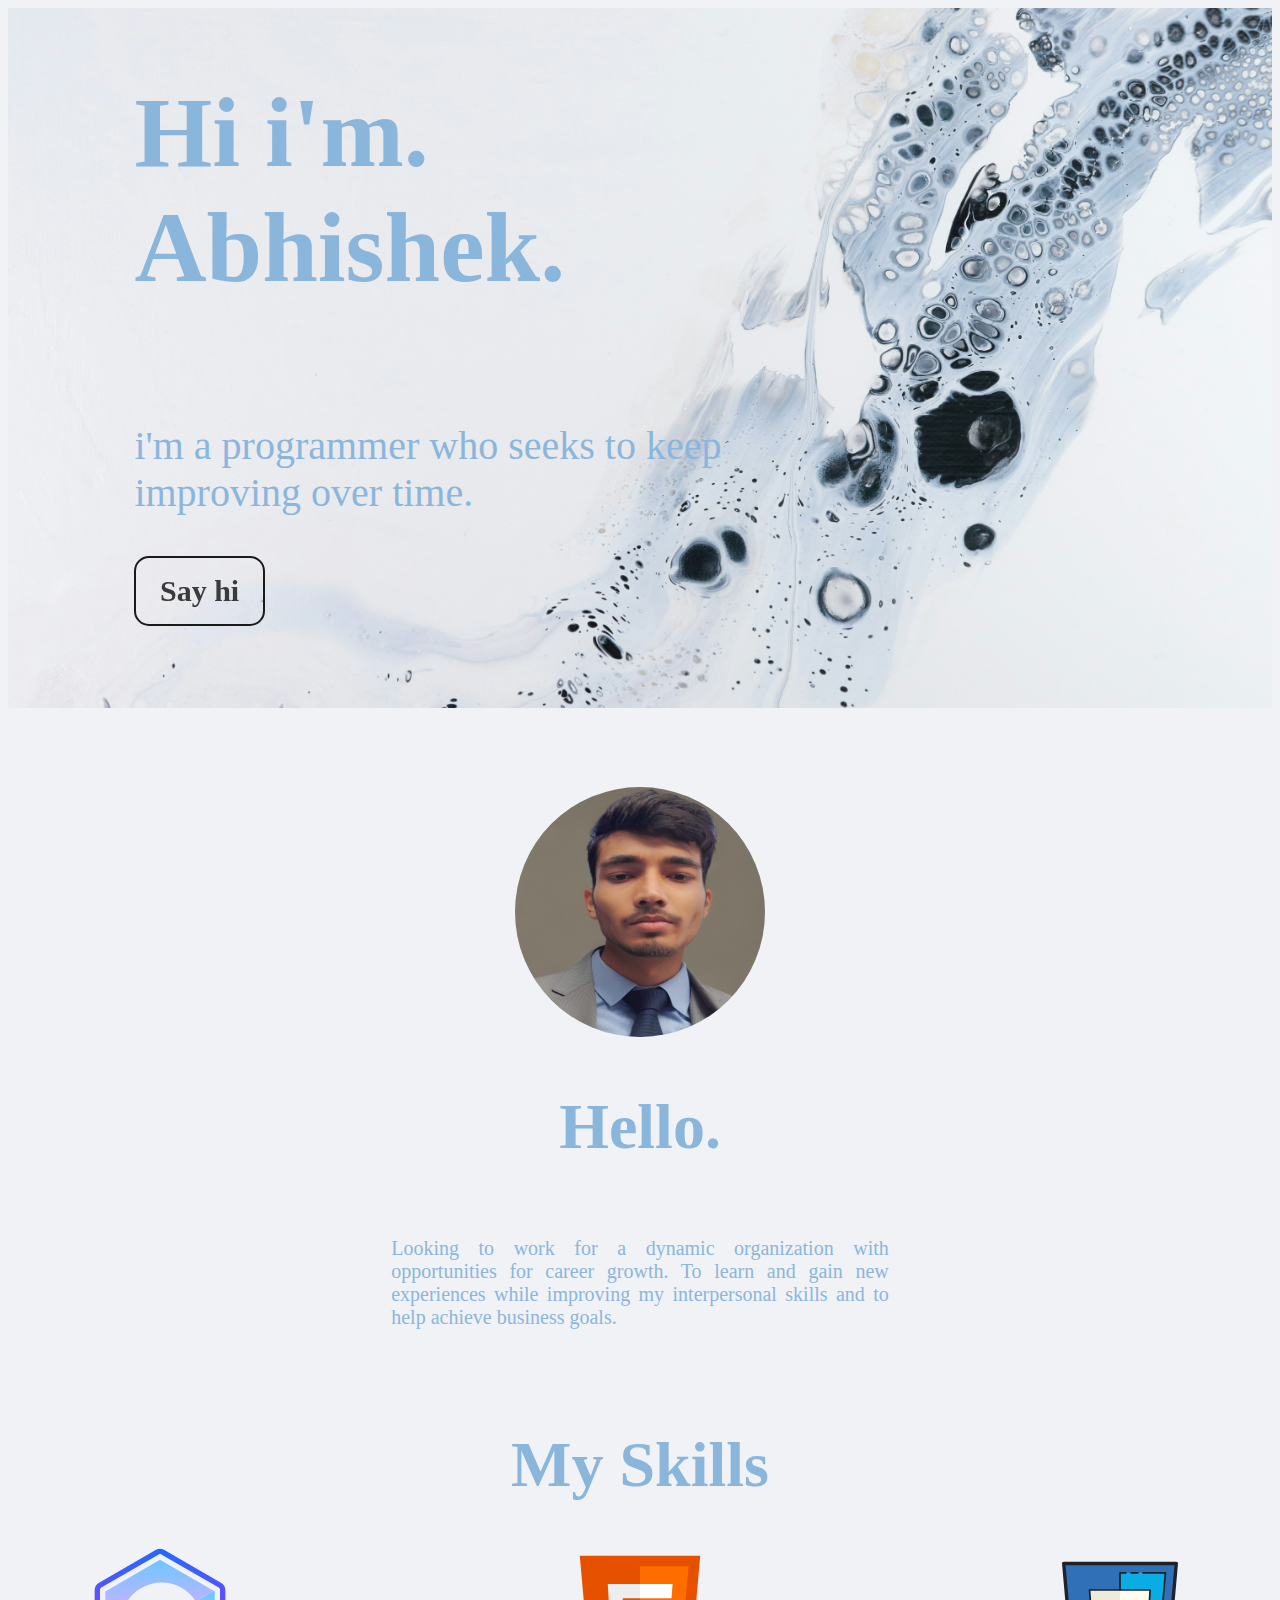
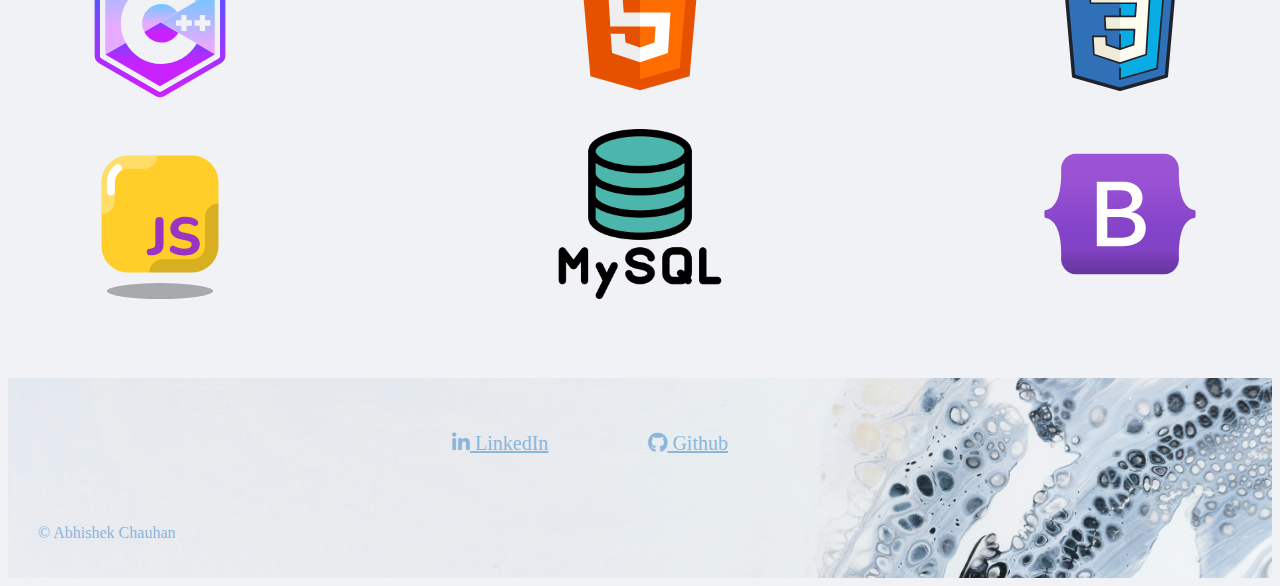
<file: index.html>
<!DOCTYPE html>
<html lang="en">
<head>
    <meta charset="UTF-8">
    <meta name="viewport" content="width=device-width, initial-scale=1.0">
    <title>Document</title>
    <link rel="stylesheet" href="https://cdnjs.cloudflare.com/ajax/libs/font-awesome/6.6.0/css/all.min.css">
    <link rel="stylesheet" href="./style.css">
</head>
<body>
    <!-- Heros section -->
     <section class="heroes">
        <div class="container">
            <div>
                <h1 class="intro"> Hi i'm.<br/> Abhishek.</h1>
            </div>
            <div class="about">
                <p >i'm a programmer who seeks to keep improving over time.</p>
            </div>
            <div>
                <button class="sayhi">Say hi</button>
            </div>
        </div>
     </section>
    <!-- Greeting and profile pic -->
     <section class="section-2">
        <div class="container-2">
            <img class="profile" src="./profile0.jpg" alt="profile-pic">
            <div class="profile-info">
                <h2>Hello.</h2>
                <p>Looking to work for a dynamic organization with opportunities for career growth. To learn and gain new experiences while improving my interpersonal skills and to help achieve business goals.</p>
            </div>
        </div>
     </section>

     <!-- skill section -->
      <section class="section-3">
        <h2>My Skills</h2>
        <div class="skills-container">
            <div class="item-1"><img src="./c++.svg" alt="c++"></div>
            <div class="item-2"><img src="./html.svg" alt="html"></div>
            <div class="item-3"><img src="./css.svg" alt="css"></div>
            <div class="item-4"><img src="./js.svg" alt="js"></div>
            <div class="item-5"><img src="./mysql.png" alt="mysql"></div>
            <div class="item-6"><img src="./bootstrap.svg" alt="bootstrap"></div>
        </div>

      </section>
     <!-- footer -->
      <footer class="bg-img">
            <div class="foot-item-1">
                <a class="footer-link-1" href="https://www.linkedin.com/in/abhishek-chauhan-487da119b/?original_referer="><i class="fa-brands fa-linkedin-in"></i> LinkedIn</a>
                <a class="footer-link-2" href="https://github.com/Abhishek13177?tab=repositories"><i class="fa-brands fa-github"></i> Github</a><br/>
            </div>
            <div class="foot-item-2">
                <p class="copyright">© Abhishek Chauhan </p>
            </div>
      </footer>
</body>
</html>
</file>
<file: style.css>
*
{
    font-family:serif, sans-serif;
    color: rgb(139, 182, 220);
}
body{
    background-color: #f0f2f6;
}
.heroes
{
    
    background-image: url("./hero.jpg");
    background-size: cover;
    height: 700px;
}
.container
{
    display: flex;
    flex-direction: column;
    align-items: start;
    height: 700px;
    width: 50%;
    margin-left: 10%;
    margin-bottom: 30px;
}
.intro
{
    font-size: 100px;
    font-family:serif, sans-serif;
    color: rgb(139, 182, 220);
    
}

.about
{
    font-size: 40px;
    font-family:serif, sans-serif;
    color: rgb(139, 182, 220);
    margin-top: 10px; 
}
.sayhi
{
  appearance: none;
  background-color: transparent;
  border: 2px solid #1A1A1A;
  border-radius: 15px;
  box-sizing: border-box;
  color: #3B3B3B;
  cursor: pointer;
  display: inline-block;
  font-family: serif,Roobert,-apple-system,BlinkMacSystemFont,"Segoe UI",Helvetica,Arial,sans-serif,"Apple Color Emoji","Segoe UI Emoji","Segoe UI Symbol";
  font-size: 30px;
  font-weight: 600;
  line-height: normal;
  margin: 0;
  min-height: 60px;
  min-width: 0;
  outline: none;
  padding: 16px 24px;
  text-align: center;
  text-decoration: none;
  transition: all 300ms cubic-bezier(.23, 1, 0.32, 1);
  user-select: none;
  -webkit-user-select: none;
  touch-action: manipulation;
  width: 100%;
  will-change: transform;
  
}
.sayhi:hover {
  color: #fff;
  background-color: #1A1A1A;
  box-shadow: rgba(0, 0, 0, 0.25) 0 8px 15px;
  transform: translateY(-2px);
}

.sayhi:active {
  box-shadow: none;
  transform: translateY(0);
}

.section-2
{
    height: 500px;
    margin-top: 100px;
    display: flex;
    flex-direction: column;
    align-items: center;
    justify-content: center;
    padding: 10px;
    margin: 100px 0;
}

.container-2
{
    display: flex;
    flex-direction: column;
    justify-content: center;
    align-items: center;

}
.profile
{
    border-radius: 50%;
    height: 250px;
    width: 250px;
}
.container-2 h2
{
    font-size: 4rem;
}
.container-2 p
{
    font-size: 20px;
    width: 40%;
    text-align: justify;
}
.profile-info
{
    display: flex;
    flex-direction: column;
    justify-content: center;
    align-items: center;
}

.bg-img
{
    background-image: url("./hero.jpg");
    background-size: cover;
    height: 200px;
    margin-bottom: 0;
    
}

.foot-item-1
{
    height: 130px;
    display: flex;
    justify-content: center;
    align-items: center;
    gap: 100px;
    font-size: 20px;
    text-decoration: none;
}
.foot-item-2
{
    display: flex;
    align-items: center;
    justify-content: start;
    margin-left: 30px;
}

.section-3
{
    height: 550px;
}
.section-3 h2
{
    text-align: center;
    font-size: 4rem;
}

.skills-container
{
    display: grid;
    grid-template-columns: 33% 33% 33%  ;
    grid-template-rows:  40% 40% ;
    justify-content: center;
    justify-items: center;
    align-items: center;
    row-gap: 15%;
    column-gap: 5%;
}


.skills-container img
{
    height: 170px;
}


@media only screen and (max-width: 768px) {
    /* Make adjustments to the layout and styling for phone screens */
    .heroes {
      height: 450px; /* Reduce the height of the hero section */
    }
    .container {
      width: 90%; /* Increase the width of the container to fit the phone screen */
      margin-left: 5%; /* Adjust the margin to center the container */
    }
    .intro {
      font-size: 50px; /* Reduce the font size of the intro text */
    }
    .about {
      font-size: 25px; /* Reduce the font size of the about text */
    }
    .sayhi {
      font-size: 20px; /* Reduce the font size of the button text */
      min-height: 40px; /* Reduce the minimum height of the button */
      margin-top: 30px;
    }
    .section-2 {
      height: 300px; /* Reduce the height of the section 2 */
    }
    .container-2 {
      padding: 20px; /* Increase the padding to fit the phone screen */
    }
    .profile {
      height: 150px; /* Reduce the height of the profile image */
      width: 150px; /* Reduce the width of the profile image */
    }
    .container-2 h2 {
      font-size: 40px; /* Reduce the font size of the heading */
    }
    .container-2 p {
      font-size: 15px; /* Reduce the font size of the paragraph text */
      width: 90%; /* Increase the width of the paragraph text */
    }
    .foot-item-1 {
      height: 80px; /* Reduce the height of the footer item 1 */
      gap: 50px; /* Reduce the gap between the footer items */
    }
    .foot-item-2 {
      margin-left: 15px; /* Adjust the margin to fit the phone screen */
      margin-top: 50px;
    }

    .section-3
    {
        height: 700px;
    }
    .section-3 h2
    {
        text-align: center;
        font-size: 2rem;
    }

    .skills-container
    {
        display: grid;
        grid-template-rows: 33% 33% 33%  ;
        grid-template-columns:  40% 40% ;
        justify-content: center;
        justify-items: center;
        align-items: center;
        column-gap: 15%;
        row-gap: 5%;
    }


    .skills-container img
    {
        height: 170px;
    }
  }

  @media (min-width: 769px) and (max-width: 950px) {
    .intro {
      font-size: 80px;
    }
    .about {
      font-size: 30px;
    }
    .container {
      width: 60%;
    }
    .sayhi {
        margin-top: 40px;
      font-size: 25px;
    }
    .section-2 {
      height: 450px;
    }
    .container-2 h2 {
      font-size: 3.5rem;
    }
    .container-2 p {
      font-size: 18px;
    }
    .skills-container {
      grid-template-columns: 30% 30% 30%;
    }
  }
</file>
